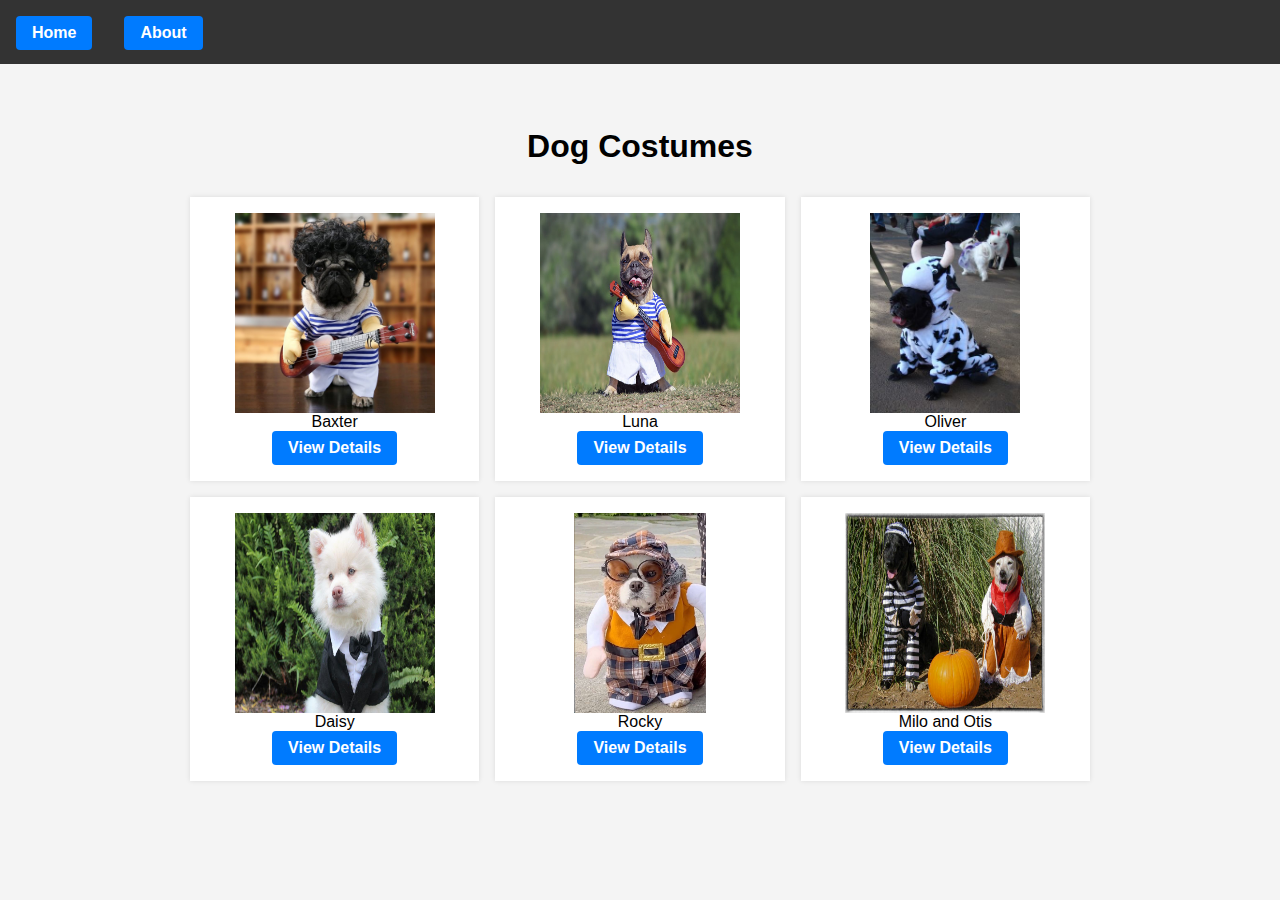
<file: dog-site/index.html>
<html>
<head>
  <link rel="stylesheet" href="css/styles.css">
  <header>
        <nav>
            <a href="index.html">Home</a>
            <a href="about.html">About</a>
        </nav>
    </header>
</head>
<body>
    

  <h1>Dog Costumes</h1>

  <div class="gallery">
    <div class="card">
      <img src="images/dog1.jpg">
      <div>Baxter</div>
      <a href="details.html?dog=baxter" class="button">View Details</a>
    </div>
    <div class="card">
      <img src="images/dog2.jpg">
      <div>Luna</div>
      <a href="details.html?dog=luna" class="button">View Details</a>
    </div>
    <div class="card">
      <img src="images/dog3.jpg">
      <div>Oliver</div>
      <a href="details.html?dog=oliver" class="button">View Details</a>
    </div>
    <div class="card">
      <img src="images/dog4.jpg">
      <div>Daisy</div>
      <a href="details.html?dog=daisy" class="button">View Details</a>
    </div>
    <div class="card">
      <img src="images/dog5.jpg">
      <div>Rocky</div>
      <a href="details.html?dog=rocky" class="button">View Details</a>
    </div>
    <div class="card">
      <img src="images/dog6.jpg">
      <div>Milo and Otis</div>
      <a href="details.html?dog=milo" class="button">View Details</a>
    </div>
  </div>
</body>
</html>
</file>
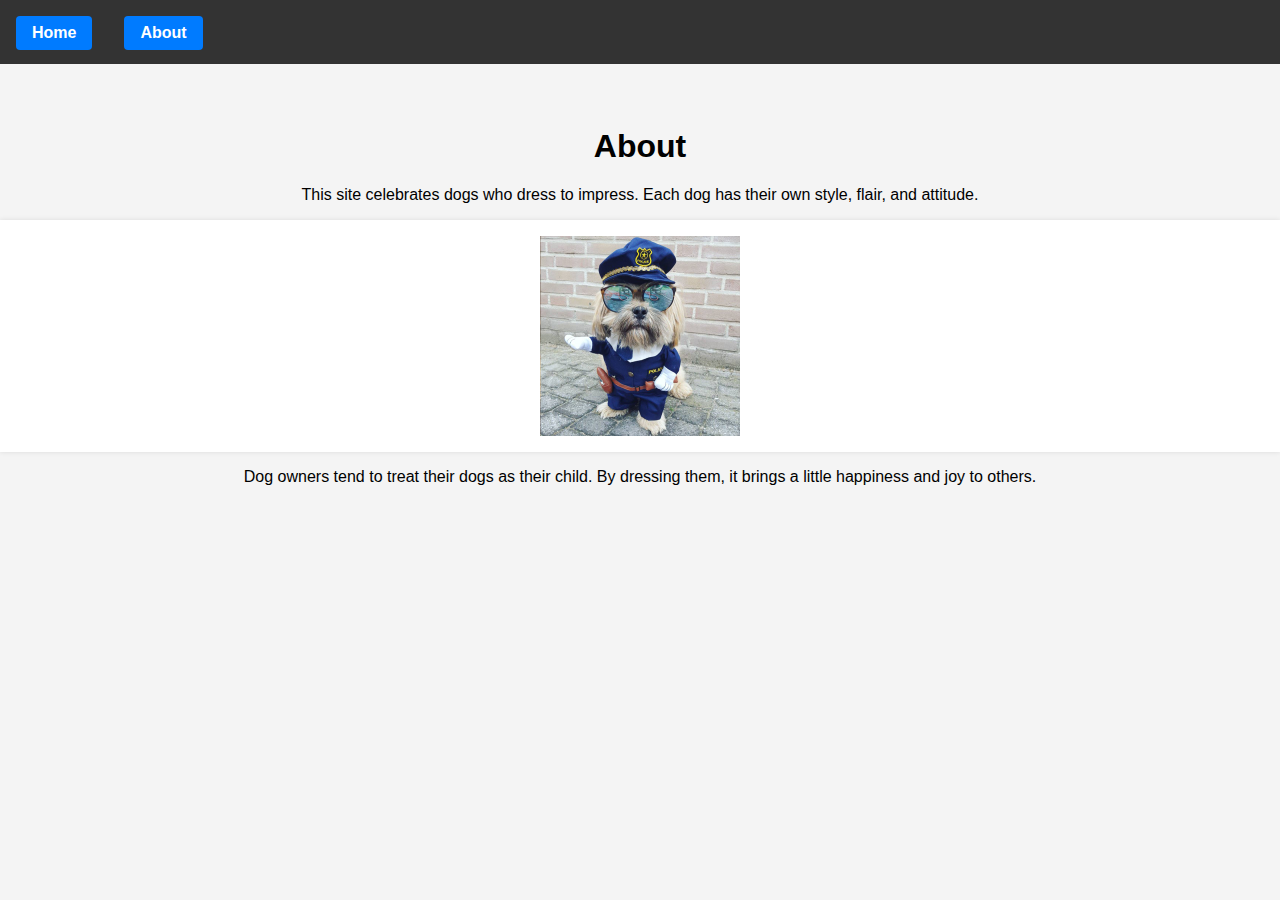
<file: dog-site/about.html>
<html>
<head>
  <link rel="stylesheet" href="css/styles.css">
</head>
<body>
  <header>
    <nav>
        <a href="index.html">Home</a>
        <a href="about.html">About</a>
    </nav>
  </header>
  <h1>About</h1>
  <p>This site celebrates dogs who dress to impress. Each dog has their own style, flair, and attitude.</p>
    <div class="card">
      <img src="images/dog7.jpg">
    </div>
  <p>Dog owners tend to treat their dogs as their child.  By dressing them, it brings a little happiness and joy to others.</p>    
</body>
</html>
</file>
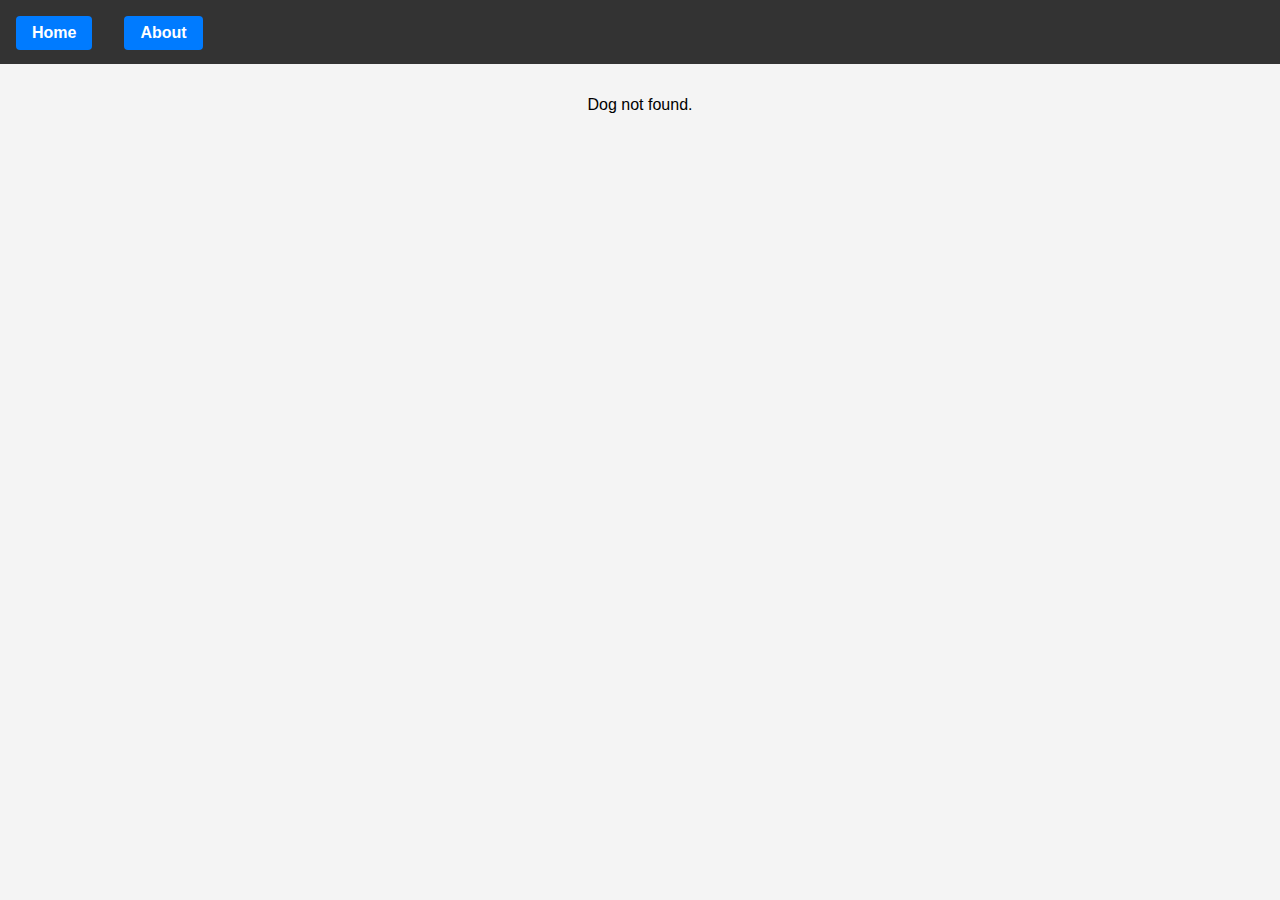
<file: dog-site/details.html>
<html>
<head>
  <link rel="stylesheet" href="css/styles.css">
  <script>
    const dogs = {
      baxter: {
        name: "Baxter",
        image: "images/dog1.jpg",
        desc: "Baxter is a musical prodigy with the utmost of rhythm always making you smile."
      },
      luna: {
        name: "Luna",
        image: "images/dog2.jpg",
        desc: "Luna is a fashion queen. She strikes a pose anytime she sees a camera. Obsessed with squeaky toys."
      },
      oliver: {
        name: "Oliver",
        image: "images/dog3.jpg",
        desc: "Oliver is shy but warms up fast. His sweater collection is bigger than yours. Loves hot dogs."
      },
      daisy: {
        name: "Daisy",
        image: "images/dog4.jpg",
        desc: "Daisy loves bow ties and belly rubs. She insists on morning walks and judges you if you're late."
      },
      rocky: {
        name: "Rocky",
        image: "images/dog5.jpg",
        desc: "Rocky is the tough guy with a soft heart. Sunglasses indoors? Always. Hates baths."
      },
      milo: {
        name: "Milo and Otis",
        image: "images/dog6.jpg",
        desc: "Milo and Otis are goofy cuddlebugs. They think they're superheros. Fearless except for vacuum cleaners."
      }
    };

    window.onload = () => {
      const params = new URLSearchParams(location.search);
      const dogKey = params.get("dog");
      const dog = dogs[dogKey];

      if (dog) {
        document.getElementById("dog-name").textContent = dog.name;
        document.getElementById("dog-image").src = dog.image;
        document.getElementById("dog-image").alt = dog.name;
        document.getElementById("dog-desc").textContent = dog.desc;
      } else {
        document.getElementById("dog-content").textContent = "Dog not found.";
      }
    };
  </script>
</head>
<body>
  <header>
    <nav>
      <a href="index.html">Home</a>
      <a href="about.html">About</a>
    </nav>
  </header>

  <div id="dog-content" class="centered">
    <h1 id="dog-name"></h1>
    <img id="dog-image" class="detail-img">
    <p id="dog-desc"></p>
  </div>
</body>
</html>
</file>
<file: dog-site/css/styles.css>
body {
  font-family: sans-serif;
  margin: 0;
  padding: 0;
  background: #f4f4f4;
}

nav {
  position: absolute;
  top: 1em;
  left: 1em;
  gap: 1em;
  display: flex;
}

nav a {
  color: white;
  background-color: #007bff;
  padding: 0.5em 1em;
  border-radius: 4px;
  font-weight: bold;
  transition: background-color 0.2s;
  margin-right: 1em;
  text-decoration: none;
  color: white;
}

nav a:hover {
    background-color: #0056b3;
    color: white;
}

h1 {
  text-align: center;
  margin-top: 2em;
}

.gallery {
  display: grid;
  grid-template-columns: repeat(3, 1fr);
  gap: 1em;
  max-width: 900px;
  margin: 2em auto;
}

.card {
  background: white;
  padding: 1em;
  text-align: center;
  box-shadow: 0 0 5px rgba(0,0,0,0.1);
}

.card img {
  max-width: 200px;
  height: 200px;
  display: block;
  margin: 0 auto;
}

.detail-img {
  max-width: 400px;
  height: 400px;
  display: block;
  margin: 0 auto;
}

header {
 background-color: #333;
 padding: 2em;
}

.button {
  display: inline-block;
  padding: 0.5em 1em;
  background-color: #007bff;
  color: white;
  text-decoration: none;
  border: none;
  border-radius: 4px;
  font-weight: bold;
  cursor: pointer;
}

.button:hover {
  background-color: #0056b3;
}

.centered {
  text-align: center;
  margin-top: 2em;
}

p {
    text-align: center;
}
</file>
